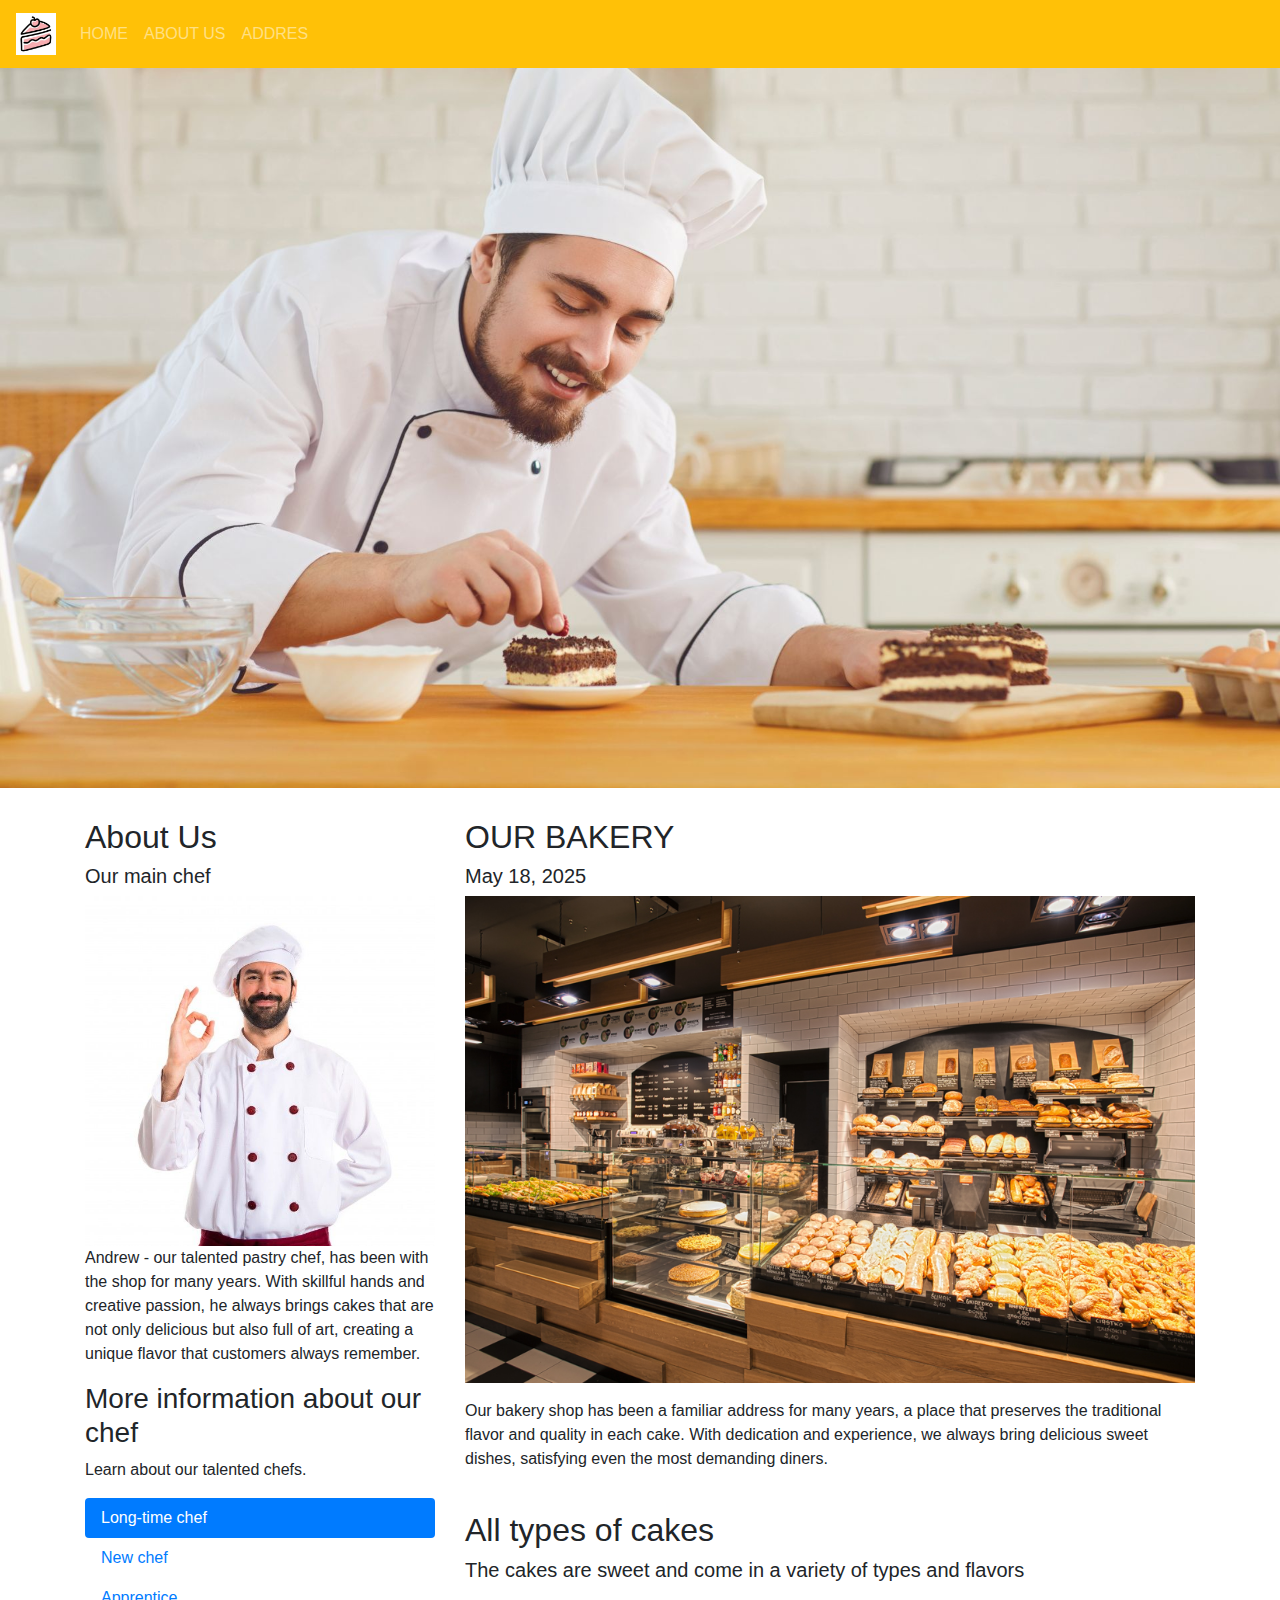
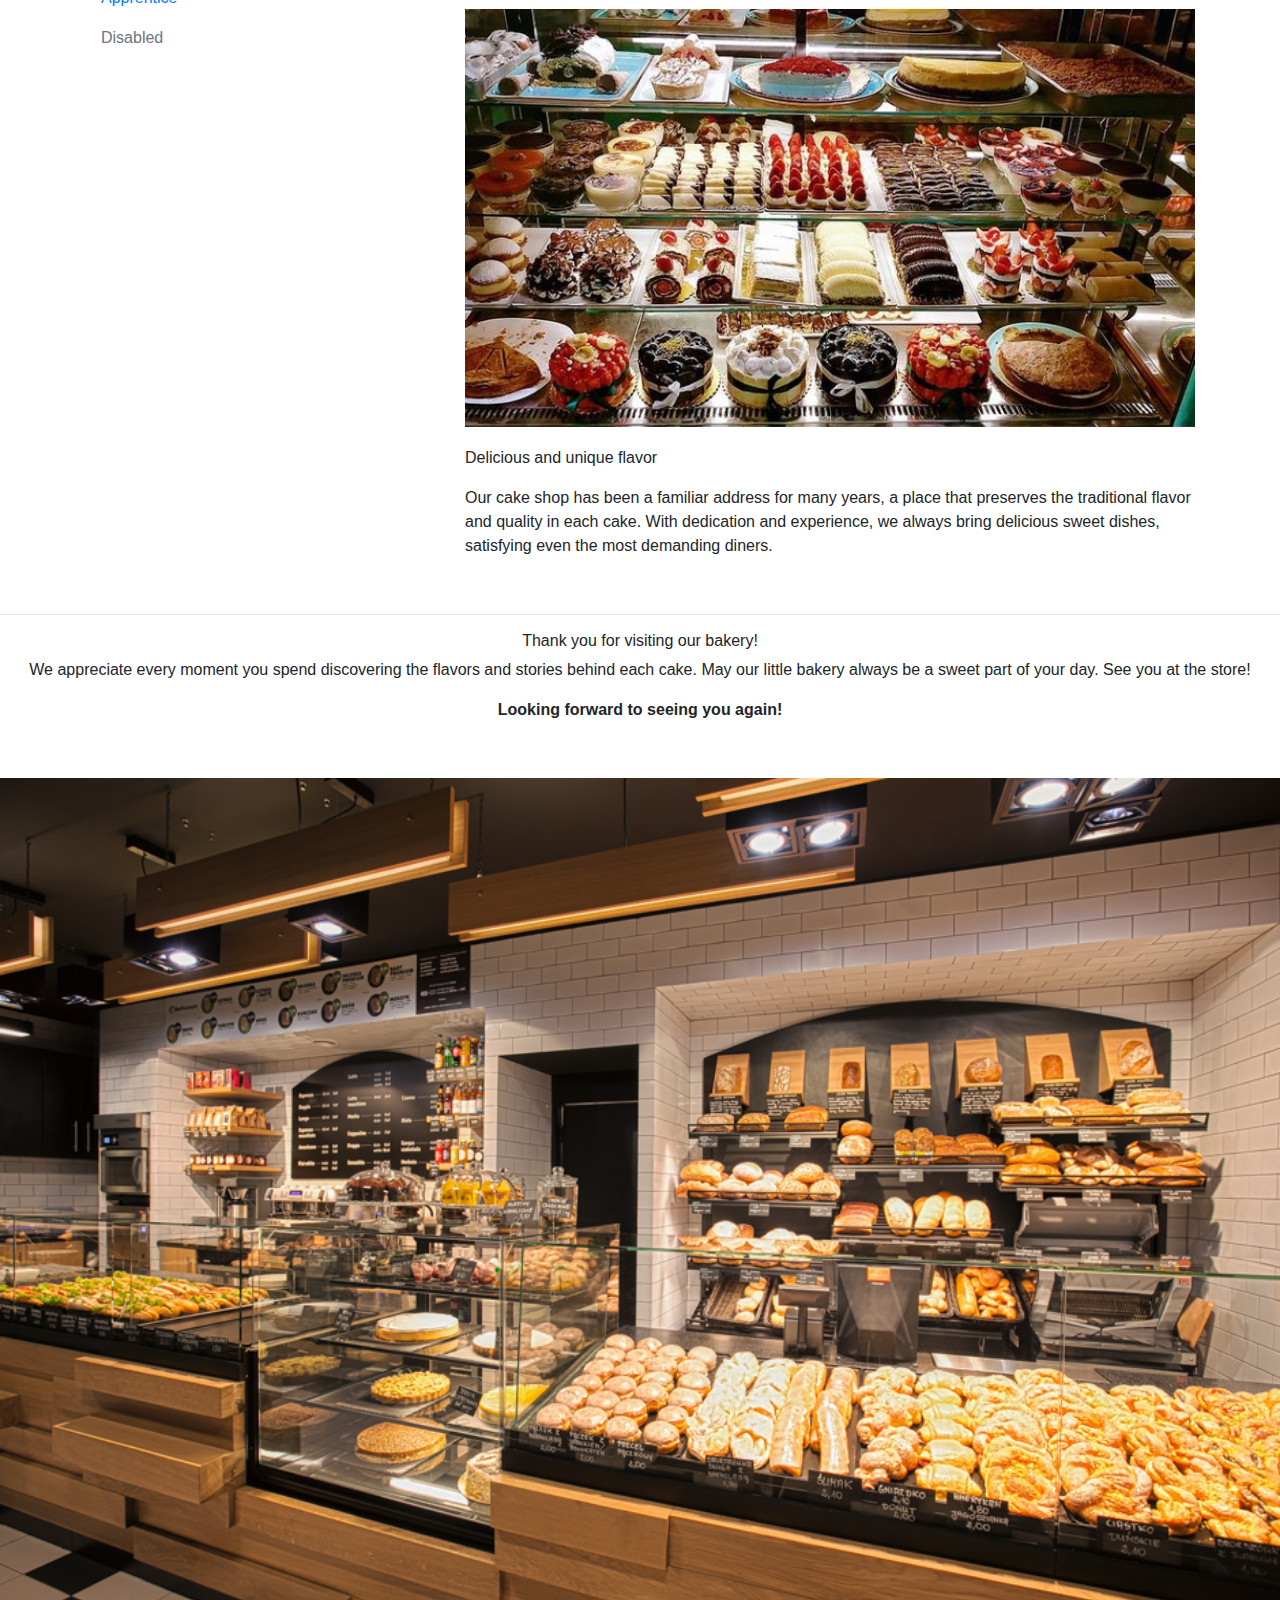
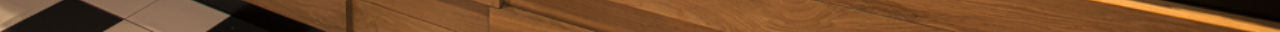
<file: BT/About us.html>
<!doctype html>
<html>
<head>
	<link rel="icon" href="img/Logo.jpg">
<meta charset="utf-8">
<title>ABOUT US - Cake and Sweet</title>
	<link rel="stylesheet" href="css/css2.html"> <!-- Liên kết CSS -->
  <meta name="viewport" content="width=device-width, initial-scale=1">
  <link rel="stylesheet" href="https://cdn.jsdelivr.net/npm/bootstrap@4.6.2/dist/css/bootstrap.min.css">
  <script src="https://cdn.jsdelivr.net/npm/jquery@3.7.1/dist/jquery.slim.min.js"></script>
  <script src="https://cdn.jsdelivr.net/npm/popper.js@1.16.1/dist/umd/popper.min.js"></script>
  <script src="https://cdn.jsdelivr.net/npm/bootstrap@4.6.2/dist/js/bootstrap.bundle.min.js"></script>
  <style>
  .fakeimg {
    height: 200px;
    background: #aaa;
  }
  </style>
</head>
	

<nav class="navbar navbar-expand-sm navbar-dark bg-warning">
  <a class="navbar-brand" href="#">
	  
	<img src="img/Logo.jpg"  style="width:40px;">
	  
	</a>
  <button class="navbar-toggler" type="button" data-toggle="collapse" data-target="#collapsibleNavbar">
    <span class="navbar-toggler-icon"></span>
  </button>
  <div class="collapse navbar-collapse" id="collapsibleNavbar">
    <ul class="navbar-nav">
		<li class="nav-item">
          <a class="nav-link" href="Index/index (1).html">HOME</a>
        </li>
      <li class="nav-item">
        <a class="nav-link" href="Index/index2.html">ABOUT US</a>
      </li>
      <li class="nav-item">
        <a class="nav-link" href="Index/index3.html">ADDRES</a>
      </li>
          
    </ul>
  </div> 
	
</nav>
<div class="carousel-inner">
    <div class="carousel-item active">
      <img src="img/đầu bếp.jpg" alt="cake" class="d-block" style="width:100%">
    </div>
   
  </div>
<div class="container" style="margin-top:30px">
  <div class="row">
    <div class="col-sm-4">
      <h2>About Us</h2>
      <h5>Our main chef</h5>
      <div class=>
		<img src="img/đầu bếp 9 2.jpg" alt="cake" class="d-block" style="width:100%">
		</div>
      <p>Andrew - our talented pastry chef, has been with the shop for many years. With skillful hands and creative passion, he always brings cakes that are not only delicious but also full of art, creating a unique flavor that customers always remember.</p>
      <h3>More information about our chef</h3>
      <p>Learn about our talented chefs.</p>
      <ul class="nav nav-pills flex-column">
        <li class="nav-item">
          <a class="nav-link active" href="#">Long-time chef</a>
        </li>
        <li class="nav-item">
          <a class="nav-link" href="#">New chef</a>
        </li>
        <li class="nav-item">
          <a class="nav-link" href="#">Apprentice</a>
        </li>
        <li class="nav-item">
          <a class="nav-link disabled" href="#">Disabled</a>
        </li>
      </ul>
      <hr class="d-sm-none">
    </div>
    <div class="col-sm-8">
      <h2>OUR BAKERY</h2>
      <h5>May 18, 2025</h5>
      <div class=>
		<img src="img/tiệm.jpg" alt="cake" class="d-block" style="width:100%">
		</div>
      <p></p>
      <p>Our bakery shop has been a familiar address for many years, a place that preserves the traditional flavor and quality in each cake. With dedication and experience, we always bring delicious sweet dishes, satisfying even the most demanding diners.</p>
      <br>
      <h2>All types of cakes</h2>
      <h5>The cakes are sweet and come in a variety of types and flavors</h5>
      <div class=>
		<img src="img/bánh.jpg" alt="cake" class="d-block" style="width:100%">
		</div>
      <p>Delicious and unique flavor</p>
      <p>Our cake shop has been a familiar address for many years, a place that preserves the traditional flavor and quality in each cake. With dedication and experience, we always bring delicious sweet dishes, satisfying even the most demanding diners.</p>
    </div>
  </div>
</div>
	<div class="text-center">
	<br>
	<hr>
  <strong><h6>Thank you for visiting our bakery!</h6></strong>
  <p>We appreciate every moment you spend discovering the flavors and stories behind each cake. May our little bakery always be a sweet part of your day. See you at the store!</p>
	<strong><p>Looking forward to seeing you again!</p></strong>
	
</div>
<br>
<div class=>
  <p></p>
	<img src="img/tiệm.jpg" alt="cake" class="d-block" style="width:100%">
</div>


<body>
</body>
</html>
</file>
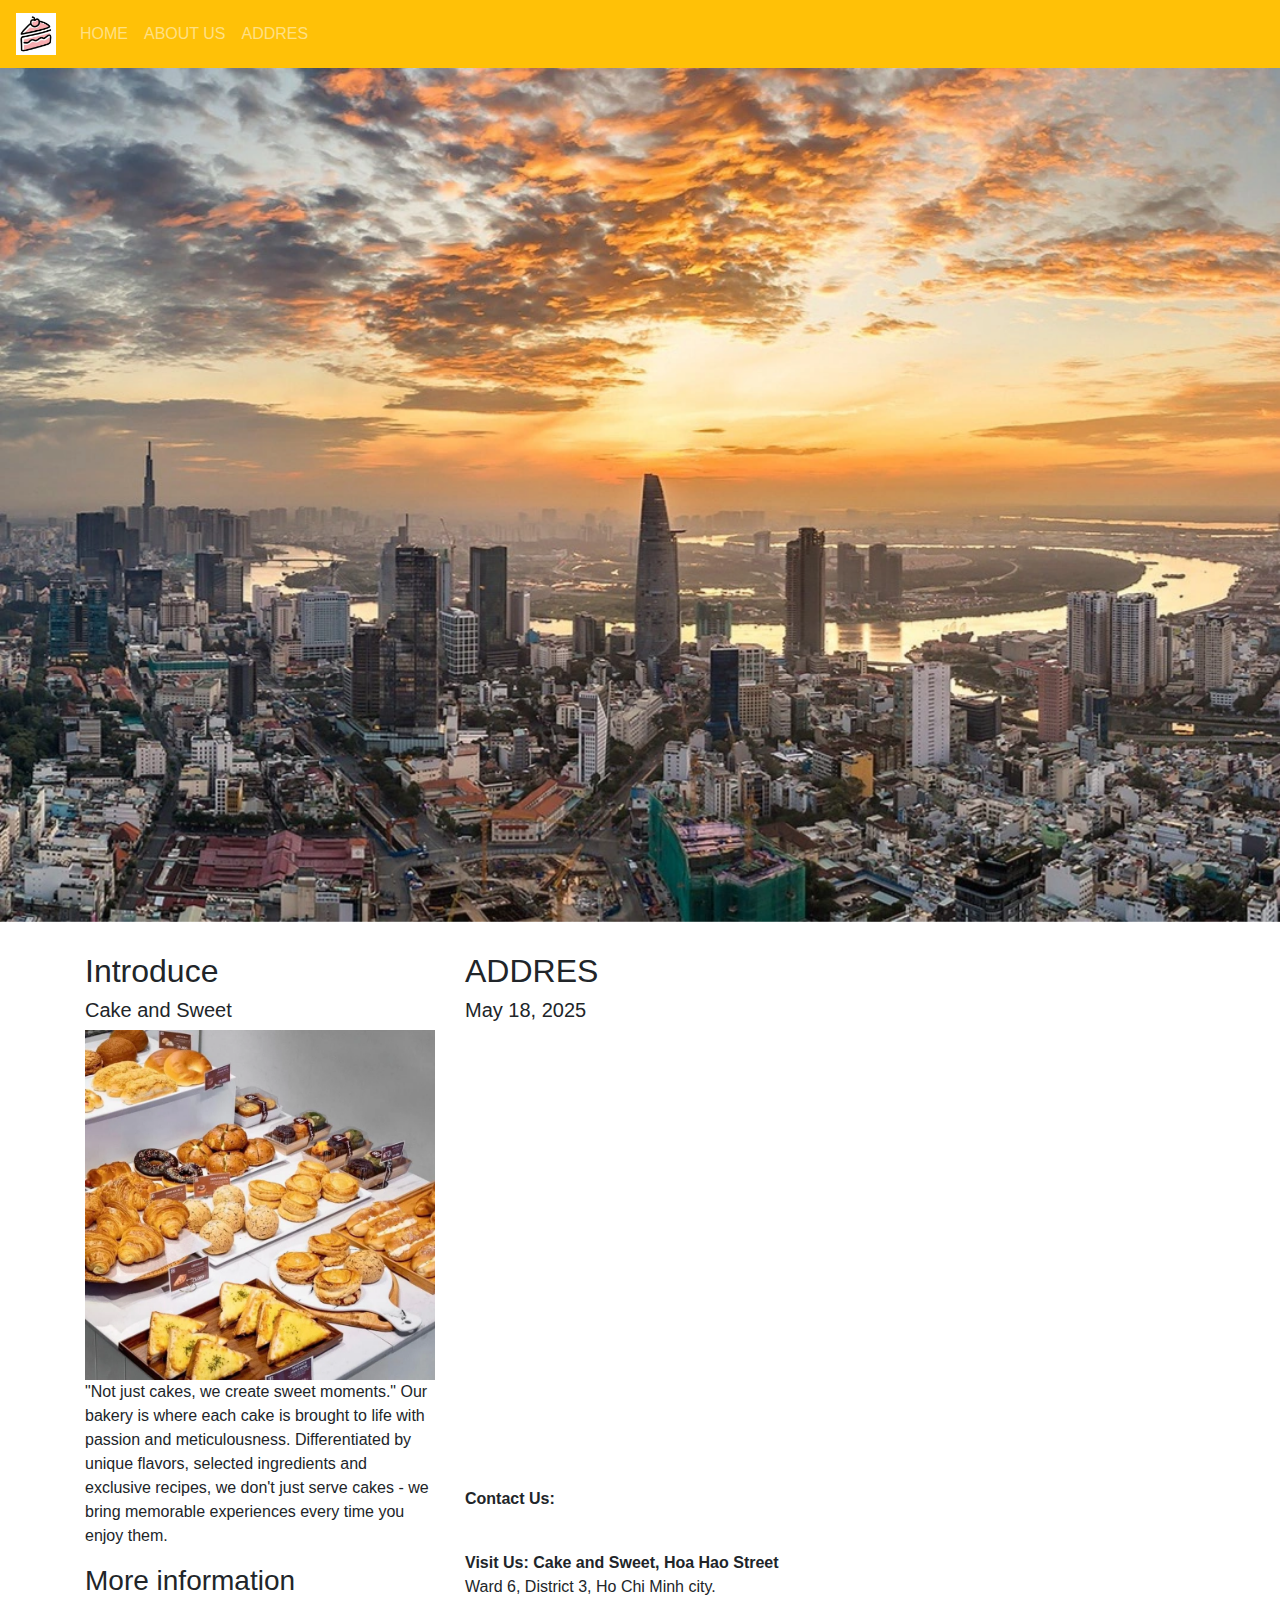
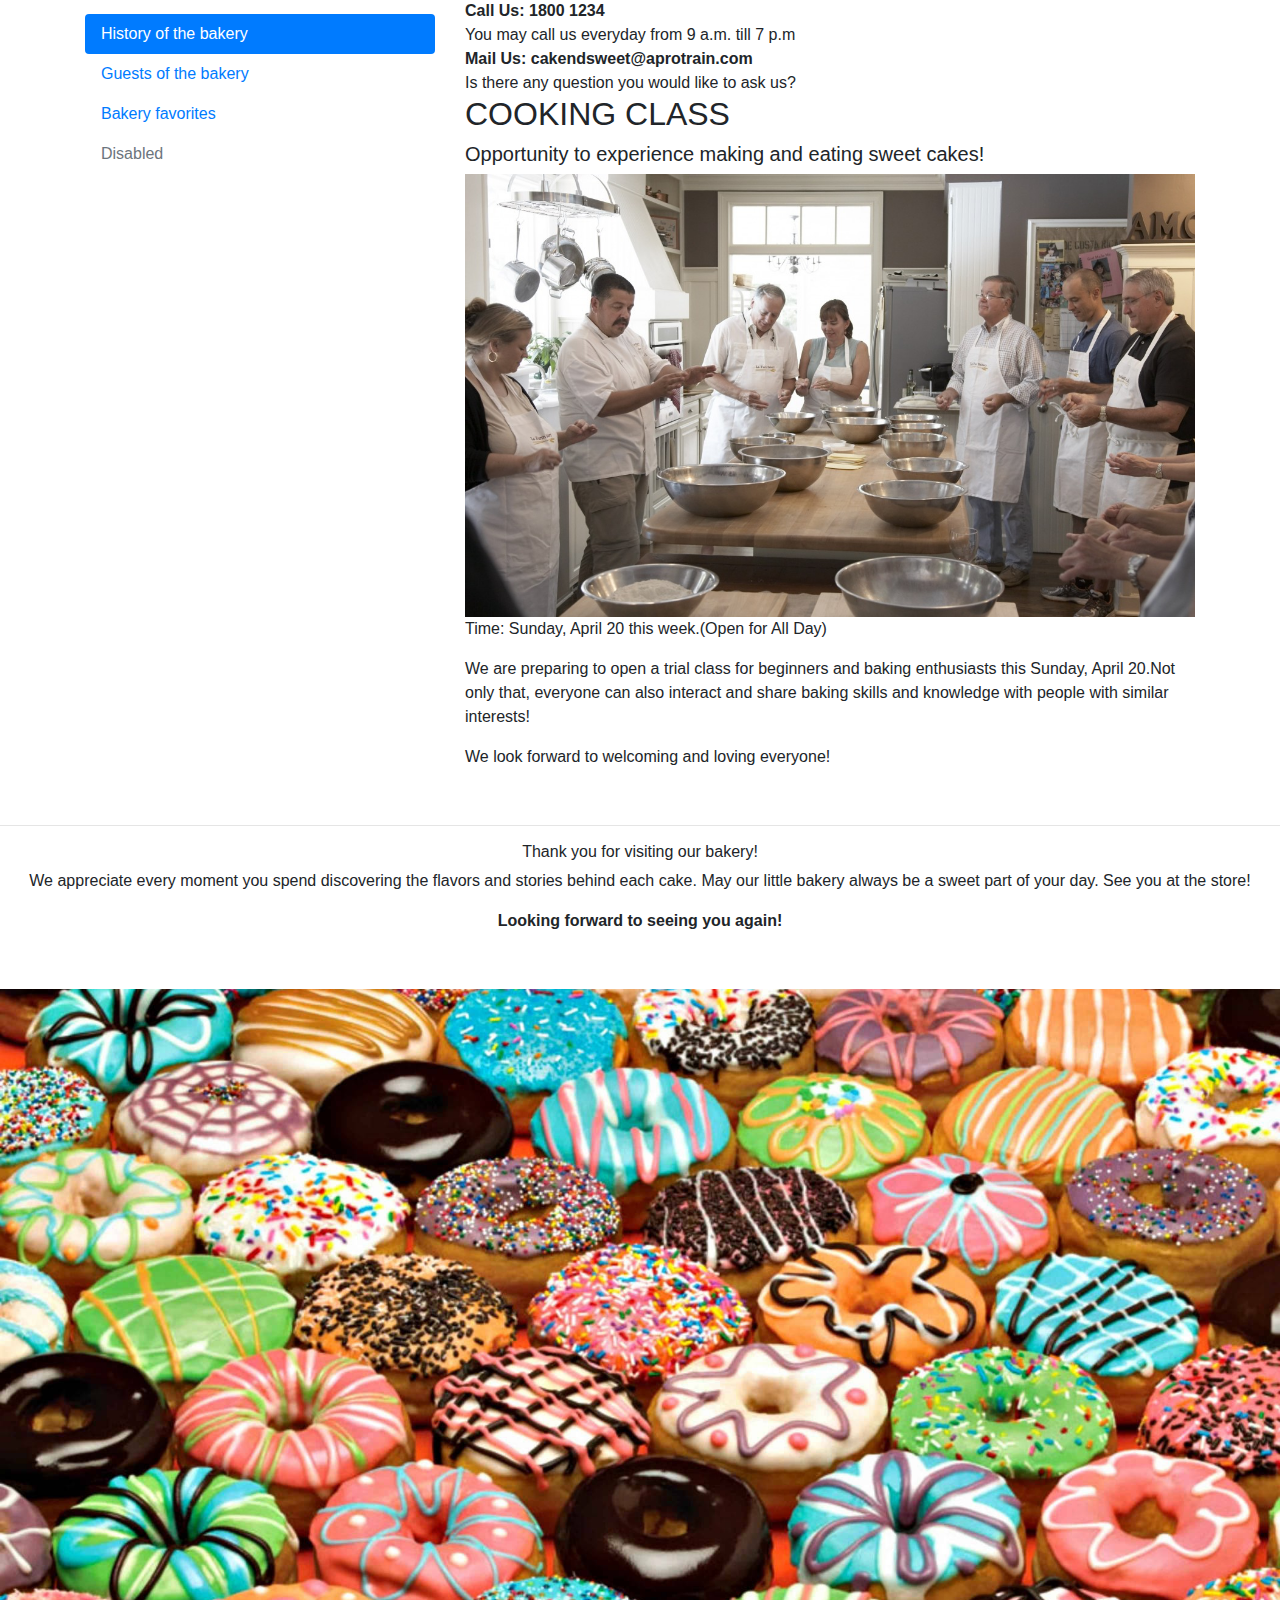
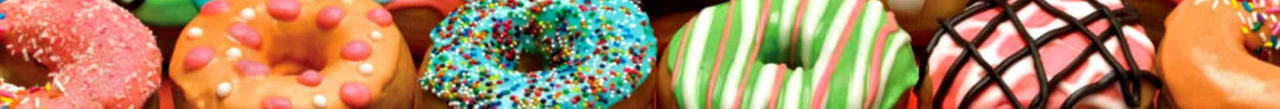
<file: BT/Addres.html>
<!doctype html>
<html>
<head>
	<link rel="icon" href="img/Logo.jpg">
<meta charset="utf-8">
<title>ADDRES - Cake and Sweet</title>
	 <meta name="viewport" content="width=device-width, initial-scale=1">
  <link rel="stylesheet" href="https://cdn.jsdelivr.net/npm/bootstrap@4.6.2/dist/css/bootstrap.min.css">
  <script src="https://cdn.jsdelivr.net/npm/jquery@3.7.1/dist/jquery.slim.min.js"></script>
  <script src="https://cdn.jsdelivr.net/npm/popper.js@1.16.1/dist/umd/popper.min.js"></script>
  <script src="https://cdn.jsdelivr.net/npm/bootstrap@4.6.2/dist/js/bootstrap.bundle.min.js"></script>
  <style>
  .fakeimg {
    height: 200px;
    background: #aaa;
  }
  </style>
</head>
<nav class="navbar navbar-expand-sm navbar-dark bg-warning">
  <a class="navbar-brand" href="#">
	  
	<img src="img/Logo.jpg"  style="width:40px;">
	  
	</a>
  <button class="navbar-toggler" type="button" data-toggle="collapse" data-target="#collapsibleNavbar">
    <span class="navbar-toggler-icon"></span>
  </button>
  <div class="collapse navbar-collapse" id="collapsibleNavbar">
    <ul class="navbar-nav">
		<li class="nav-item">
          <a class="nav-link" href="Index/index (1).html">HOME</a>
        </li>
      <li class="nav-item">
        <a class="nav-link" href="Index/index2.html">ABOUT US</a>
      </li>
      <li class="nav-item">
        <a class="nav-link" href="Index/index3.html">ADDRES</a>
      </li>
          
    </ul>
  </div> 
	
</nav>
<div class="carousel-inner">
    <div class="carousel-item active">
      <img src="img/TP3.webp" alt="cake" class="d-block" style="width:100%">
    </div>
   
  </div>
<div class="container" style="margin-top:30px">
  <div class="row">
    <div class="col-sm-4">
      <h2>Introduce</h2>
      <h5>Cake and Sweet
		</h5>
      <div class=>
		<img src="img/wall bánh 1.webp" alt="cake" class="d-block" style="width:100%">
		</div>
      <p>"Not just cakes, we create sweet moments."
Our bakery is where each cake is brought to life with passion and meticulousness. Differentiated by unique flavors, selected ingredients and exclusive recipes, we don't just serve cakes - we bring memorable experiences every time you enjoy them.</p>
      <h3>More information</h3>
      <p></p>
      <ul class="nav nav-pills flex-column">
        <li class="nav-item">
          <a class="nav-link active" href="#">History of the bakery </a>
        </li>
        <li class="nav-item">
          <a class="nav-link" href="#">Guests of the bakery</a>
        </li>
        <li class="nav-item">
          <a class="nav-link" href="#">Bakery favorites</a>
        </li>
        <li class="nav-item">
          <a class="nav-link disabled" href="#">Disabled</a>
        </li>
      </ul>
      <hr class="d-sm-none">
    </div>
    <div class="col-sm-8">
      <h2>ADDRES</h2>
      <h5>May 18, 2025</h5>
      <div class=>
		<iframe src="https://www.google.com/maps/embed?pb=!1m23!1m12!1m3!1d125421.57304414487!2d106.60758950690044!3d10.778789913860317!2m3!1f0!2f0!3f0!3m2!1i1024!2i768!4f13.1!4m8!3e6!4m0!4m5!1s0x31752f3a9d0210a9%3A0xf3b608debb5af986!2zMjEyIDIxNCwgTmd1eeG7hW4gxJDDrG5oIENoaeG7g3UsIFBoxrDhu51uZyA2LCBRdeG6rW4gMywgSOG7kyBDaMOtIE1pbmggNzI1MTU!3m2!1d10.778800799999999!2d106.6899914!5e0!3m2!1svi!2s!4v1744904791618!5m2!1svi!2s" width="600" height="450" style="border:0;" allowfullscreen="" loading="lazy" referrerpolicy="no-referrer-when-downgrade"></iframe>
		</div>
      <strong><p>Contact Us:</p>
		</strong><br>
      <div class="info-item">
        <i class="fas fa-map-marker-alt"></i>
        <div>
          <strong>Visit Us: Cake and Sweet, Hoa Hao Street </strong><br>
          Ward 6, District 3, Ho Chi Minh city.
        </div>
      </div>
      <div class="info-item">
        <i class="fas fa-phone-alt"></i>
        <div>
          <strong>Call Us: 1800 1234</strong><br>
          You may call us everyday from 9 a.m. till 7 p.m
        </div>
      </div>
      <div class="info-item">
        <i class="fas fa-envelope"></i>
        <div>
          <strong>Mail Us: cakendsweet@aprotrain.com</strong><br>
          Is there any question you would like to ask us?
        </div>
      </div>
  
      <h2>COOKING CLASS</h2>
      <h5>Opportunity to experience making and eating sweet cakes!</h5>
      <div class=>
		<img src="img/lớp làm bánh.jpg" alt="cake" class="d-block" style="width:100%">
		</div>
      <p>Time: Sunday, April 20 this week.(Open for All Day)</p>
      <p>We are preparing to open a trial class for beginners and baking enthusiasts this Sunday, April 20.Not only that, everyone can also interact and share baking skills and knowledge with people with similar interests! </p>
		<p>We look forward to welcoming and loving everyone!</p>
    </div>
  </div>
</div>
<div class="text-center">
	<br>
	<hr>
  <strong><h6>Thank you for visiting our bakery!</h6></strong>
  <p>We appreciate every moment you spend discovering the flavors and stories behind each cake. May our little bakery always be a sweet part of your day. See you at the store!</p>
	<strong><p>Looking forward to seeing you again!</p></strong>
	
</div>
	
	<br>
<div class=>
  <p></p>
	<img src="img/wall cuối.jpg" alt="cake" class="d-block" style="width:100%">
</div>



<body>
</body>
</html>
</file>
